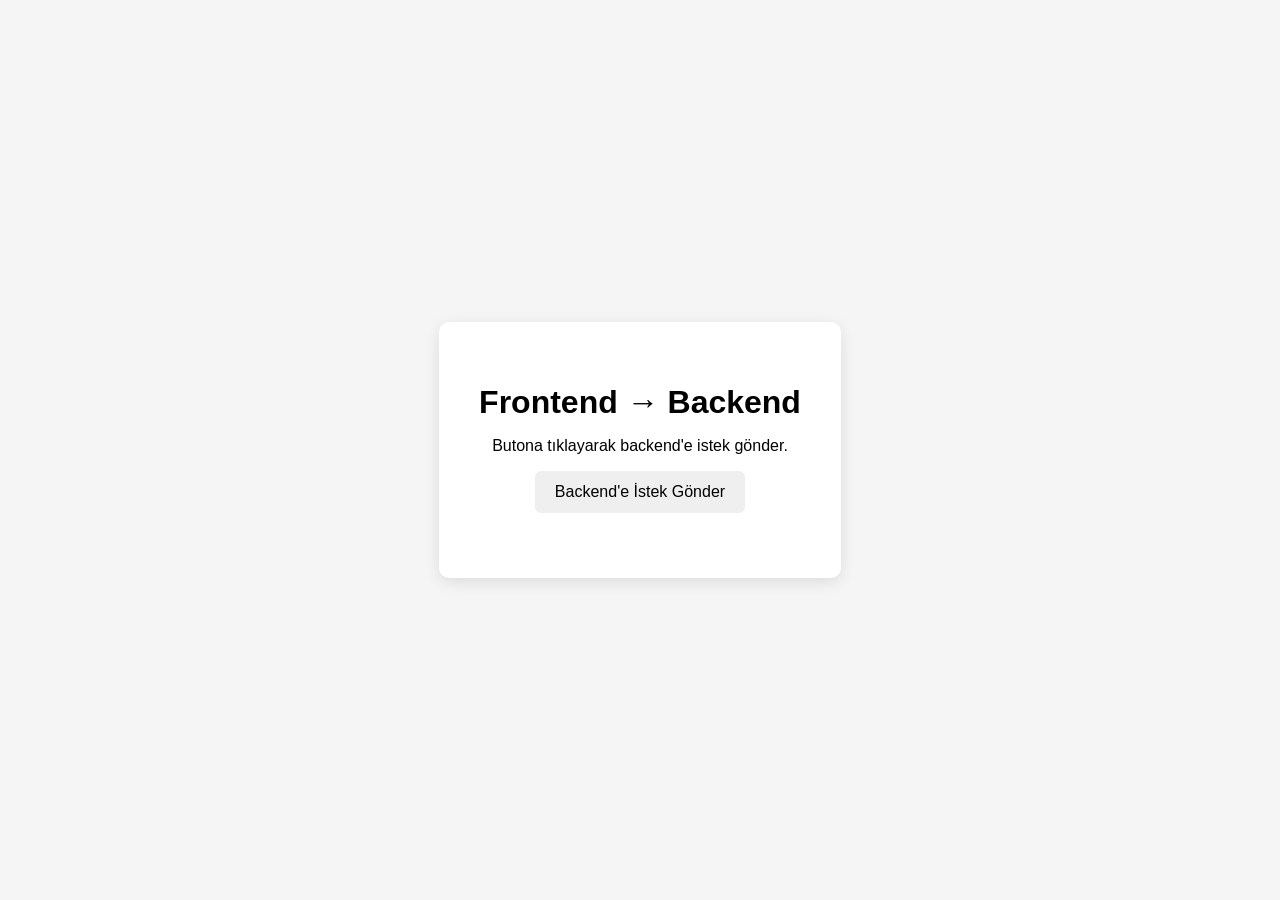
<file: frontend/index.html>
<!doctype html>
<html lang="tr">
  <head>
    <meta charset="UTF-8" />
    <meta name="viewport" content="width=device-width, initial-scale=1.0" />

    <title>Hello World</title>

    <link rel="stylesheet" href="style.css" />
  </head>

  <body>
    <main class="container">
      <h1>Frontend → Backend</h1>

      <p>Butona tıklayarak backend'e istek gönder.</p>

      <button id="helloButton">Backend'e İstek Gönder</button>

      <div id="result"></div>
    </main>

    <script src="script.js"></script>
  </body>
</html>
</file>
<file: frontend/style.css>
body {
  font-family: Arial, sans-serif;
  margin: 0;
  min-height: 100vh;

  display: flex;
  justify-content: center;
  align-items: center;

  background-color: #f5f5f5;
}

.container {
  text-align: center;
  background-color: white;

  padding: 40px;
  border-radius: 10px;

  box-shadow: 0 4px 15px rgba(0, 0, 0, 0.1);

  max-width: 500px;
}

h1 {
  margin-bottom: 10px;
}

button {
  padding: 12px 20px;

  border: none;
  border-radius: 6px;

  cursor: pointer;

  font-size: 16px;
}

button:hover {
  opacity: 0.8;
}

#result {
  margin-top: 25px;

  font-size: 24px;
  font-weight: bold;
}
</file>
